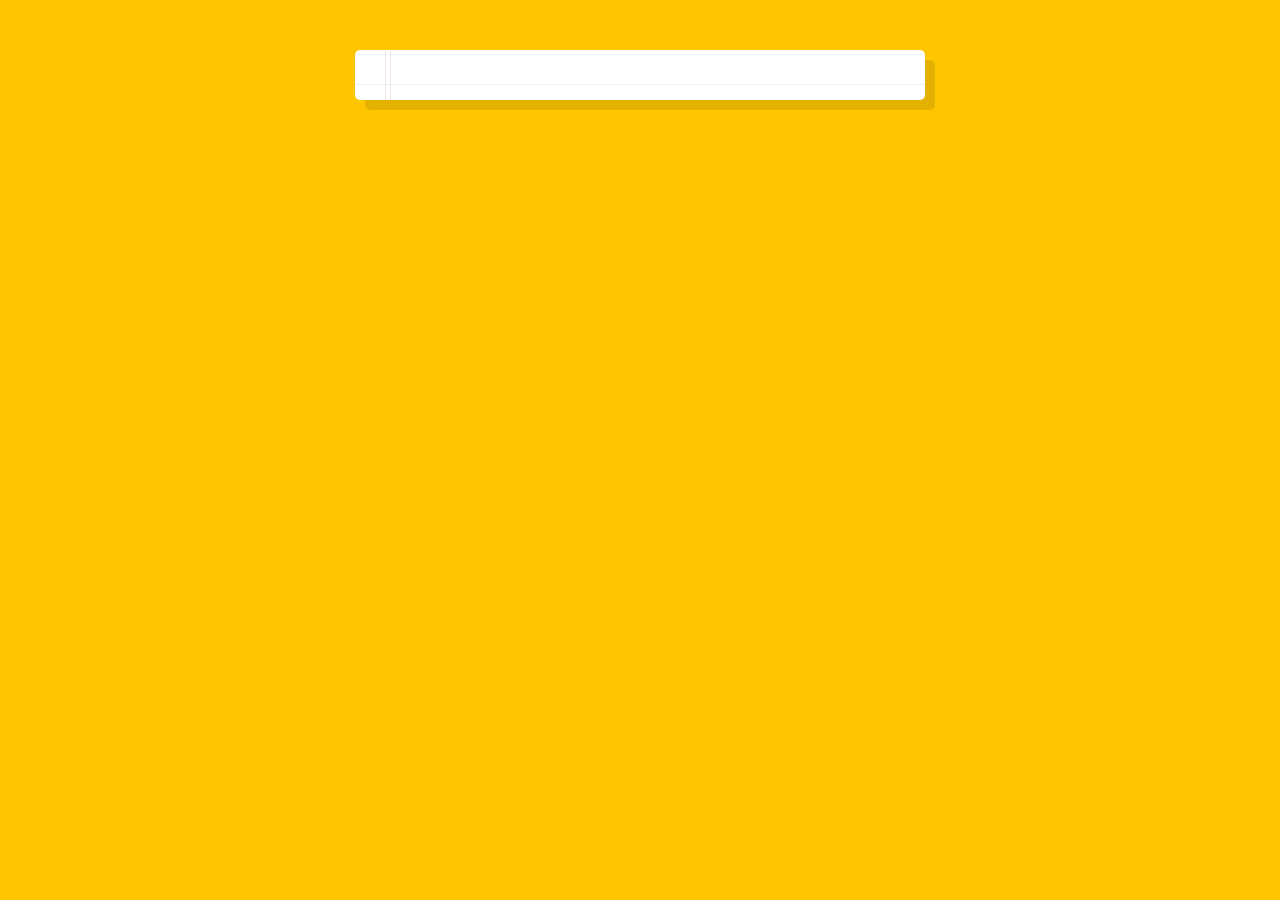
<file: Day-20 Speech Detection/index.html>
<!DOCTYPE html>
<html lang="en">
<head>
  <meta charset="UTF-8">
  <title>Speech Detection</title>
  <link rel="icon" href="https://fav.farm/✅" />
</head>
<body>

  <div class="words" contenteditable>
  </div>

<script>
  window.SpeechRecognition = window.SpeechRecognition || window.webkitSpeechRecognition;

  const recognition = new SpeechRecognition();
  recognition.interimResults = true;
  recognition.lang = 'en-US';

  let p = document.createElement('p');
  const words = document.querySelector('.words');
  words.appendChild(p);

  recognition.addEventListener('result', e => {
    const transcript = Array.from(e.results)
      .map(result => result[0])
      .map(result => result.transcript)
      .join('');

      const poopScript = transcript.replace(/poop|poo|shit|dump/gi, '💩');
      p.textContent = poopScript;

      if (e.results[0].isFinal) {
        p = document.createElement('p');
        words.appendChild(p);
      }
  });

  recognition.addEventListener('end', recognition.start);

  recognition.start();

</script>


  <style>
    html {
      font-size: 10px;
    }

    body {
      background: #ffc600;
      font-family: 'helvetica neue';
      font-weight: 200;
      font-size: 20px;
    }

    .words {
      max-width: 500px;
      margin: 50px auto;
      background: white;
      border-radius: 5px;
      box-shadow: 10px 10px 0 rgba(0,0,0,0.1);
      padding: 1rem 2rem 1rem 5rem;
      background: -webkit-gradient(linear, 0 0, 0 100%, from(#d9eaf3), color-stop(4%, #fff)) 0 4px;
      background-size: 100% 3rem;
      position: relative;
      line-height: 3rem;
    }

    p {
      margin: 0 0 3rem;
    }

    .words:before {
      content: '';
      position: absolute;
      width: 4px;
      top: 0;
      left: 30px;
      bottom: 0;
      border: 1px solid;
      border-color: transparent #efe4e4;
    }
  </style>

</body>
</html>
</file>
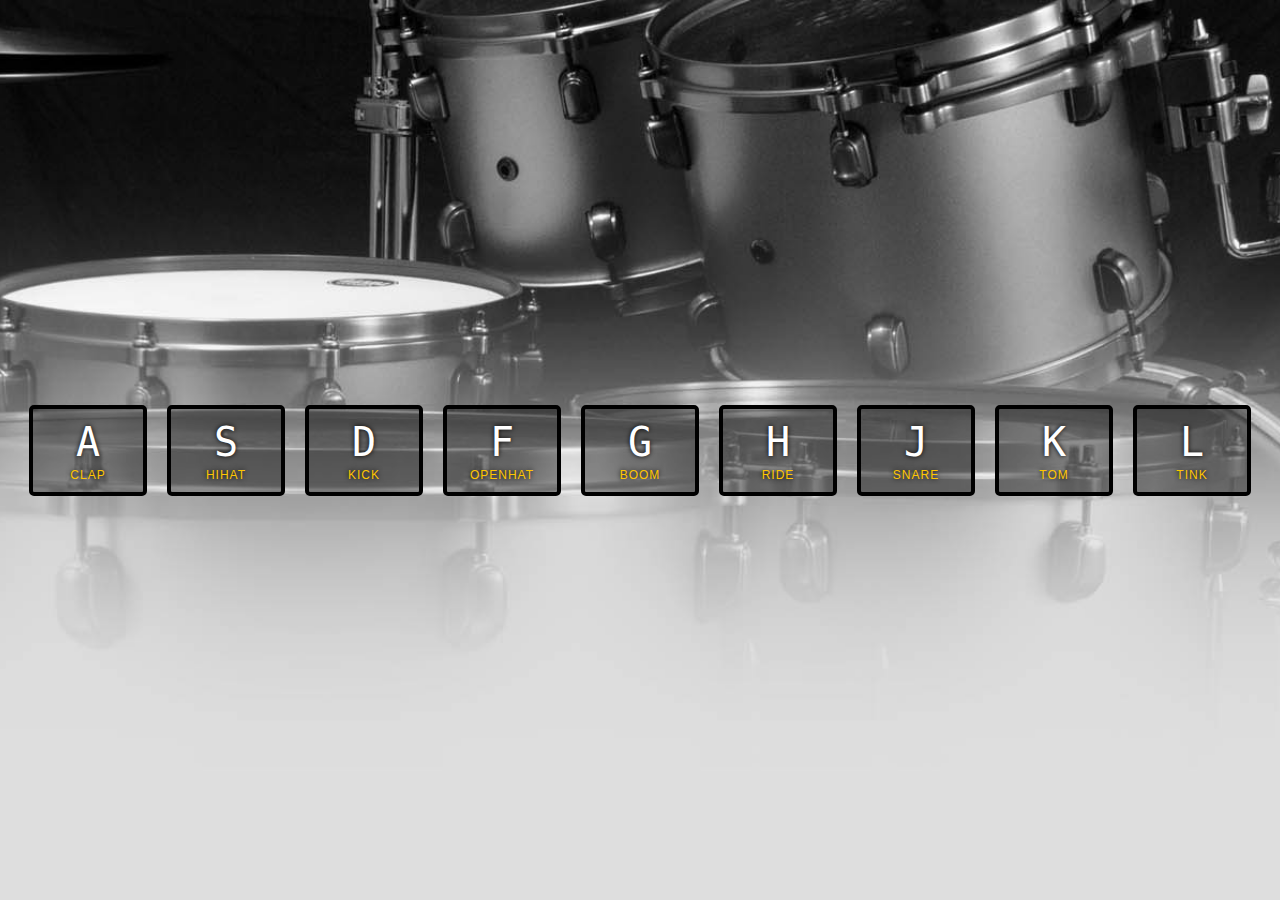
<file: Day1- JS Drum/index.html>
<!DOCTYPE html>
<html lang="en">
<head>
  <meta charset="UTF-8">
  <title>JS Drum Kit</title>
  <link rel="stylesheet" href="style.css">
</head>
<body>


  <div class="keys">
    <div data-key="65" class="key">
      <kbd>A</kbd>
      <span class="sound">clap</span>
    </div>
    <div data-key="83" class="key">
      <kbd>S</kbd>
      <span class="sound">hihat</span>
    </div>
    <div data-key="68" class="key">
      <kbd>D</kbd>
      <span class="sound">kick</span>
    </div>
    <div data-key="70" class="key">
      <kbd>F</kbd>
      <span class="sound">openhat</span>
    </div>
    <div data-key="71" class="key">
      <kbd>G</kbd>
      <span class="sound">boom</span>
    </div>
    <div data-key="72" class="key">
      <kbd>H</kbd>
      <span class="sound">ride</span>
    </div>
    <div data-key="74" class="key">
      <kbd>J</kbd>
      <span class="sound">snare</span>
    </div>
    <div data-key="75" class="key">
      <kbd>K</kbd>
      <span class="sound">tom</span>
    </div>
    <div data-key="76" class="key">
      <kbd>L</kbd>
      <span class="sound">tink</span>
    </div>
  </div>

  <audio data-key="65" src="sounds/clap.wav"></audio>
  <audio data-key="83" src="sounds/hihat.wav"></audio>
  <audio data-key="68" src="sounds/kick.wav"></audio>
  <audio data-key="70" src="sounds/openhat.wav"></audio>
  <audio data-key="71" src="sounds/boom.wav"></audio>
  <audio data-key="72" src="sounds/ride.wav"></audio>
  <audio data-key="74" src="sounds/snare.wav"></audio>
  <audio data-key="75" src="sounds/tom.wav"></audio>
  <audio data-key="76" src="sounds/tink.wav"></audio>

<script>

  function playSound(e) {
    const audio = document.querySelector(`audio[data-key="${e.keyCode}"]`);
    const key = document.querySelector(`.key[data-key="${e.keyCode}"]`);
    if (!audio) return; 
    audio.currentTime = 0; 
    audio.play();
    key.classList.add('playing');
  }

  function removeTransition(e) {
    if (e.propertyName !== 'transform') return; 
    this.classList.remove('playing');
  }

  const keys = document.querySelectorAll('.key');
  keys.forEach(key => key.addEventListener('transitionend', removeTransition));
  window.addEventListener('keydown', playSound);    

</script>


</body>
</html>
</file>
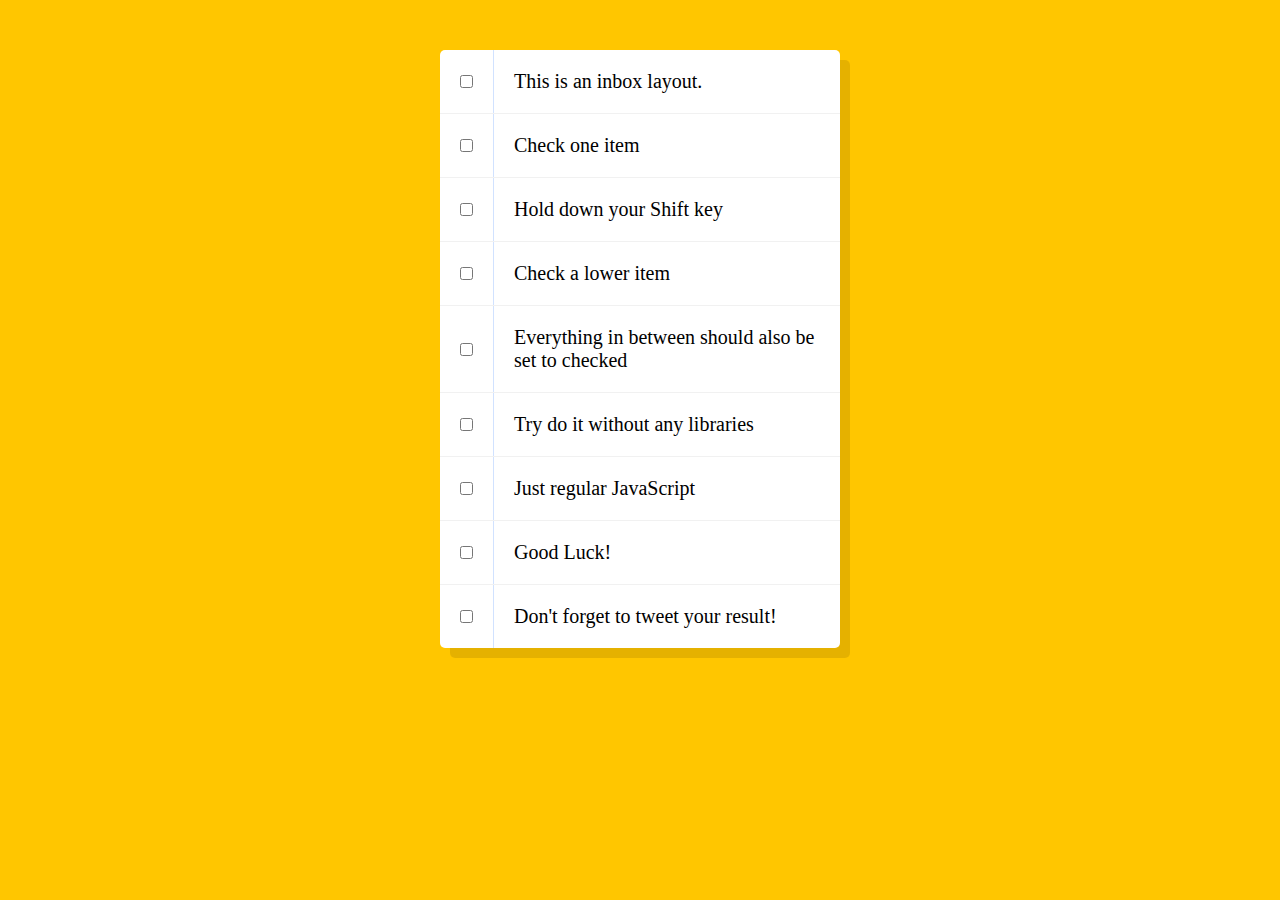
<file: Day10- Shift check/index.html>
<!DOCTYPE html>
<html lang="en">
<head>
  <meta charset="UTF-8">
  <title>Hold Shift to Check Multiple Checkboxes</title>
</head>
<body>
  <style>

    html {
      font-family: sans-serif;
      background: #ffc600;
    }

    .inbox {
      max-width: 400px;
      margin: 50px auto;
      background: white;
      border-radius: 5px;
      box-shadow: 10px 10px 0 rgba(0,0,0,0.1);
    }

    .item {
      display: flex;
      align-items: center;
      border-bottom: 1px solid #F1F1F1;
    }

    .item:last-child {
      border-bottom: 0;
    }


    input:checked + p {
      background: #F9F9F9;
      text-decoration: line-through;
    }

    input[type="checkbox"] {
      margin: 20px;
    }

    p {
      margin: 0;
      padding: 20px;
      transition: background 0.2s;
      flex: 1;
      font-family: 'helvetica neue';
      font-size: 20px;
      font-weight: 200;
      border-left: 1px solid #D1E2FF;
    }
  </style>
   <!--
   The following is a common layout you would see in an email client.

   When a user clicks a checkbox, holds Shift, and then clicks another checkbox a few rows down, all the checkboxes in-between those two checkboxes should be checked.

  -->
  <div class="inbox">
    <div class="item">
      <input type="checkbox">
      <p>This is an inbox layout.</p>
    </div>
    <div class="item">
      <input type="checkbox">
      <p>Check one item</p>
    </div>
    <div class="item">
      <input type="checkbox">
      <p>Hold down your Shift key</p>
    </div>
    <div class="item">
      <input type="checkbox">
      <p>Check a lower item</p>
    </div>
    <div class="item">
      <input type="checkbox">
      <p>Everything in between should also be set to checked</p>
    </div>
    <div class="item">
      <input type="checkbox">
      <p>Try do it without any libraries</p>
    </div>
    <div class="item">
      <input type="checkbox">
      <p>Just regular JavaScript</p>
    </div>
    <div class="item">
      <input type="checkbox">
      <p>Good Luck!</p>
    </div>
    <div class="item">
      <input type="checkbox">
      <p>Don't forget to tweet your result!</p>
    </div>
  </div>

<script>
const checkboxes = document.querySelectorAll('.inbox input[type="checkbox"]');

let lastChecked;

function handleCheck(e) {
  // Check if they had the shift key down
  // AND check that they are checking it
  let inBetween = false;
  if (e.shiftKey && this.checked) {
    // go ahead and do what we please
    // loop over every single checkbox
    checkboxes.forEach(checkbox => {
      console.log(checkbox);
      if (checkbox === this || checkbox === lastChecked) {
        inBetween = !inBetween;
        console.log('Starting to check them in between!');
      }

      if (inBetween) {
        checkbox.checked = true;
      }
    });
  }

  lastChecked = this;
}

checkboxes.forEach(checkbox => checkbox.addEventListener('click', handleCheck));
</script>
</body>
</html>
</file>
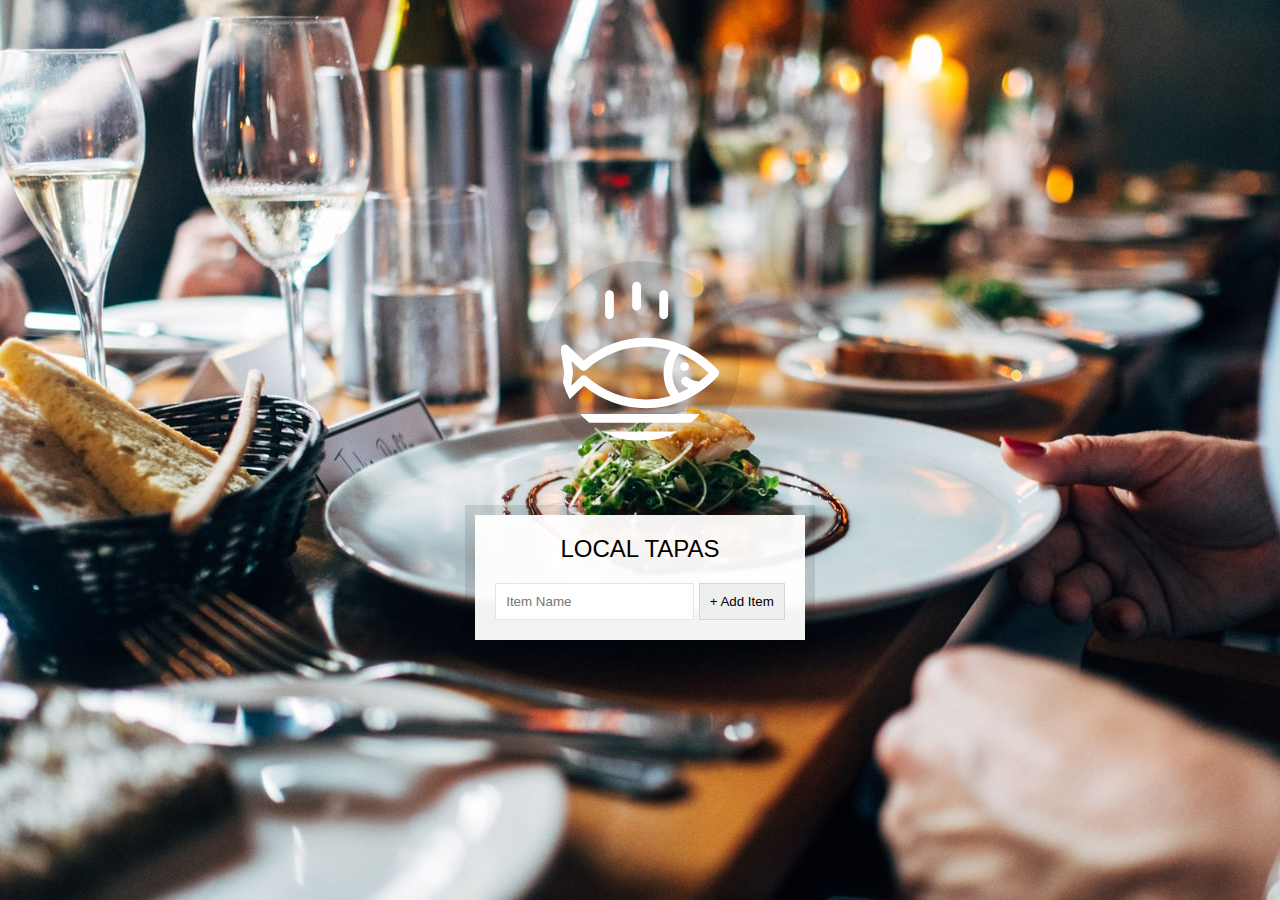
<file: Day15-Local Storage/index.html>
<!DOCTYPE html>
<html lang="en">
<head>
  <meta charset="UTF-8">
  <title>LocalStorage</title>
  <link rel="stylesheet" href="style.css">
</head>
<body>
  <!--
      Fish SVG Cred:
      https://thenounproject.com/search/?q=fish&i=589236
   -->

   <svg xmlns="http://www.w3.org/2000/svg" xmlns:xlink="http://www.w3.org/1999/xlink" version="1.1" x="0px" y="0px" viewBox="0 0 512 512" enable-background="new 0 0 512 512" xml:space="preserve"><g><path d="M495.9,425.3H16.1c-5.2,0-10.1,2.9-12.5,7.6c-2.4,4.7-2.1,10.3,0.9,14.6l39,56.4c2.6,3.8,7,6.1,11.6,6.1h401.7   c4.6,0,9-2.3,11.6-6.1l39-56.4c3-4.3,3.3-9.9,0.9-14.6C506,428.2,501.1,425.3,495.9,425.3z M449.4,481.8H62.6L43,453.6H469   L449.4,481.8z"/><path d="M158.3,122c7.8,0,14.1-6.3,14.1-14.1V43.4c0-7.8-6.3-14.1-14.1-14.1c-7.8,0-14.1,6.3-14.1,14.1v64.5   C144.2,115.7,150.5,122,158.3,122z"/><path d="M245.1,94.7c7.8,0,14.1-6.3,14.1-14.1V16.1c0-7.8-6.3-14.1-14.1-14.1C237.3,2,231,8.3,231,16.1v64.5   C231,88.4,237.3,94.7,245.1,94.7z"/><path d="M331.9,122c7.8,0,14.1-6.3,14.1-14.1V43.4c0-7.8-6.3-14.1-14.1-14.1s-14.1,6.3-14.1,14.1v64.5   C317.8,115.7,324.1,122,331.9,122z"/><path d="M9.6,385.2c5.3,2.8,11.8,1.9,16.2-2.2l50.6-47.7c56.7,46.5,126.6,71.9,198.3,71.9c0,0,0,0,0,0   c87.5,0,169.7-36.6,231.4-103.2c5-5.4,5-13.8,0-19.2c-61.8-66.5-144-103.2-231.4-103.2c-72,0-142.2,25.6-199,72.5l-50-47.1   c-4.4-4.1-10.9-5-16.2-2.2c-5.3,2.8-8.3,8.7-7.4,14.6l11.6,75L2.2,370.6C1.3,376.5,4.2,382.4,9.6,385.2z M380.9,230.8   c34.9,14.3,67.2,35.7,95.3,63.6c-10.1,10-20.8,19.2-31.9,27.5c-22.4-3.3-29.6-8.8-30.7-9.7c-4-5.7-11.8-7.7-18.1-4.4   c-6.9,3.6-9.5,12.2-5.9,19.1c1.9,3.5,7.3,10.3,22.4,16c-10.1,5.7-20.5,10.7-31.1,15.1C352.4,320.2,352.4,268.6,380.9,230.8z    M36.3,255.6l29.4,27.7c5.3,5,13.6,5.1,19.1,0.3c53.2-47.6,120.7-73.7,190-73.7c26.9,0,53.2,3.9,78.5,11.3   c-29.3,44.6-29.3,102,0,146.6c-25.3,7.4-51.6,11.3-78.5,11.3c-69,0-136.3-26-189.4-73.2c-2.7-2.4-13.4-6.3-19.1,0.3l-30.1,28.3   l5.7-40C42.2,293,36.3,255.6,36.3,255.6z"/><circle cx="398.8" cy="273.8" r="14.1"/></g></svg>

  <div class="wrapper">
    <h2>LOCAL TAPAS</h2>
    <p></p>
    <ul class="plates">
      <li>Loading Tapas...</li>
    </ul>
    <form class="add-items">
      <input type="text" name="item" placeholder="Item Name" required>
      <input type="submit" value="+ Add Item">
    </form>
  </div>

<script>
  const addItems = document.querySelector('.add-items');
  const itemsList = document.querySelector('.plates');
  const items = JSON.parse(localStorage.getItem('items')) || [];

  function addItem(e) {
    e.preventDefault();
    const text = (this.querySelector('[name=item]')).value;
    const item = {
      text,
      done: false
    };

    items.push(item);
    populateList(items, itemsList);
    localStorage.setItem('items', JSON.stringify(items));
    this.reset();
  }

  function populateList(plates = [], platesList) {
    platesList.innerHTML = plates.map((plate, i) => {
      return `
        <li>
          <input type="checkbox" data-index=${i} id="item${i}" ${plate.done ? 'checked' : ''} />
          <label for="item${i}">${plate.text}</label>
        </li>
      `;
    }).join('');
  }

  function toggleDone(e) {
    if (!e.target.matches('input')) return; // skip this unless it's an input
    const el = e.target;
    const index = el.dataset.index;
    items[index].done = !items[index].done;
    localStorage.setItem('items', JSON.stringify(items));
    populateList(items, itemsList);
  }

  addItems.addEventListener('submit', addItem);
  itemsList.addEventListener('click', toggleDone);

  populateList(items, itemsList);

</script>


</body>
</html>
</file>
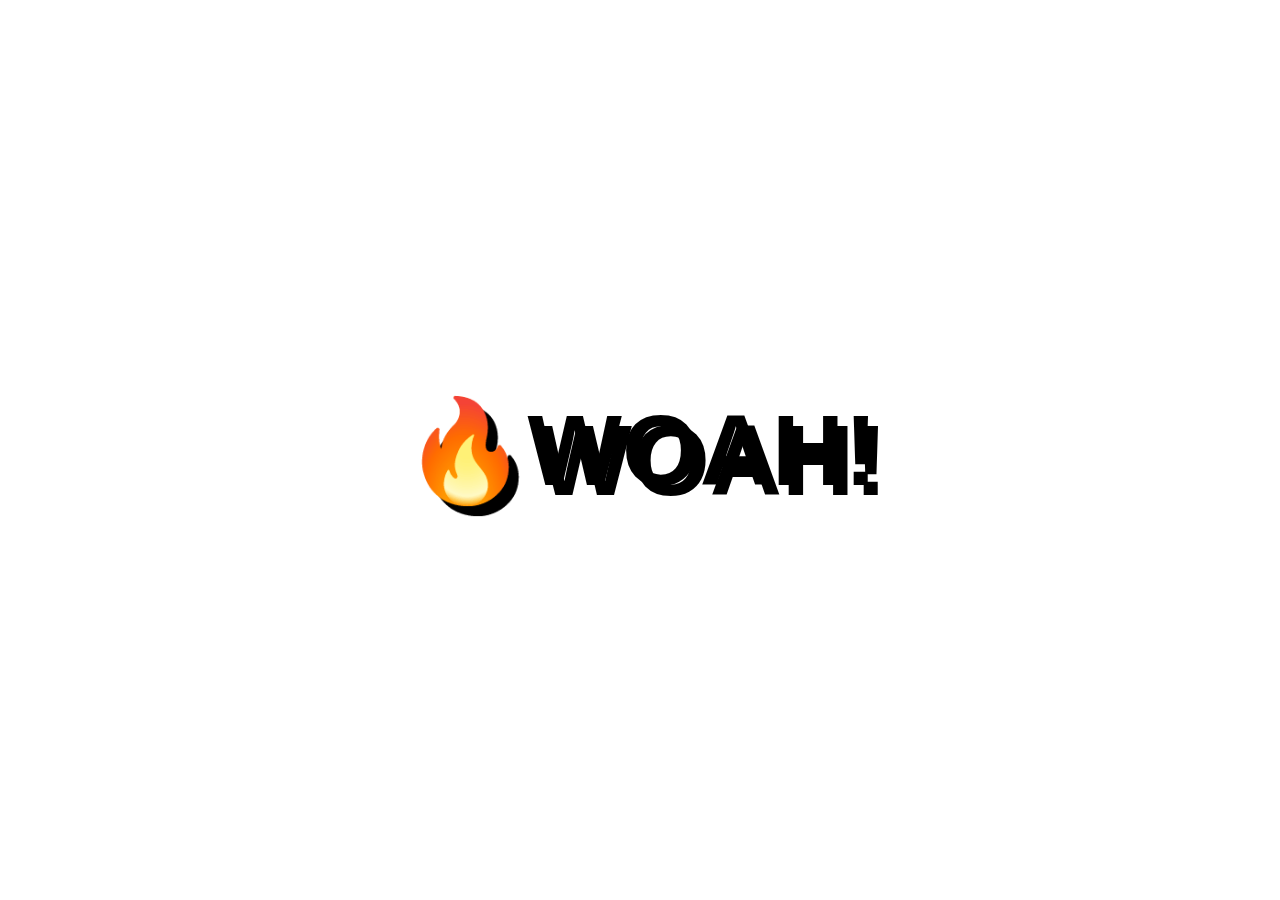
<file: Day16 - Mouse mover/index.html>
<!DOCTYPE html>
<html lang="en">
<head>
  <meta charset="UTF-8">
  <title>Mouse Shadow</title>
</head>
<body>

  <div class="hero">
    <h1 contenteditable>🔥WOAH!</h1>
  </div>

  <style>
  html {
    color: black;
    font-family: sans-serif;
  }

  body {
    margin: 0;
  }

  .hero {
    min-height: 100vh;
    display: flex;
    justify-content: center;
    align-items: center;
    color: black;
  }

  h1 {
    text-shadow: 10px 10px 0 rgba(0,0,0,1);
    font-size: 100px;
  }
  </style>

<script>
  const hero = document.querySelector('.hero');
  const text = hero.querySelector('h1');
  const walk = 500; // 500px

  function shadow(e) {
    const { offsetWidth: width, offsetHeight: height } = hero;
    let { offsetX: x, offsetY: y } = e;

    if (this !== e.target) {
      x = x + e.target.offsetLeft;
      y = y + e.target.offsetTop;
    }

    const xWalk = Math.round((x / width * walk) - (walk / 2));
    const yWalk = Math.round((y / height * walk) - (walk / 2));

    text.style.textShadow = `
      ${xWalk}px ${yWalk}px 0 rgba(255,0,255,0.7),
      ${xWalk * -1}px ${yWalk}px 0 rgba(0,255,255,0.7),
      ${yWalk}px ${xWalk * -1}px 0 rgba(0,255,0,0.7),
      ${yWalk * -1}px ${xWalk}px 0 rgba(0,0,255,0.7)
    `;

  }

  hero.addEventListener('mousemove', shadow);
</script>
</body>
</html>
</file>
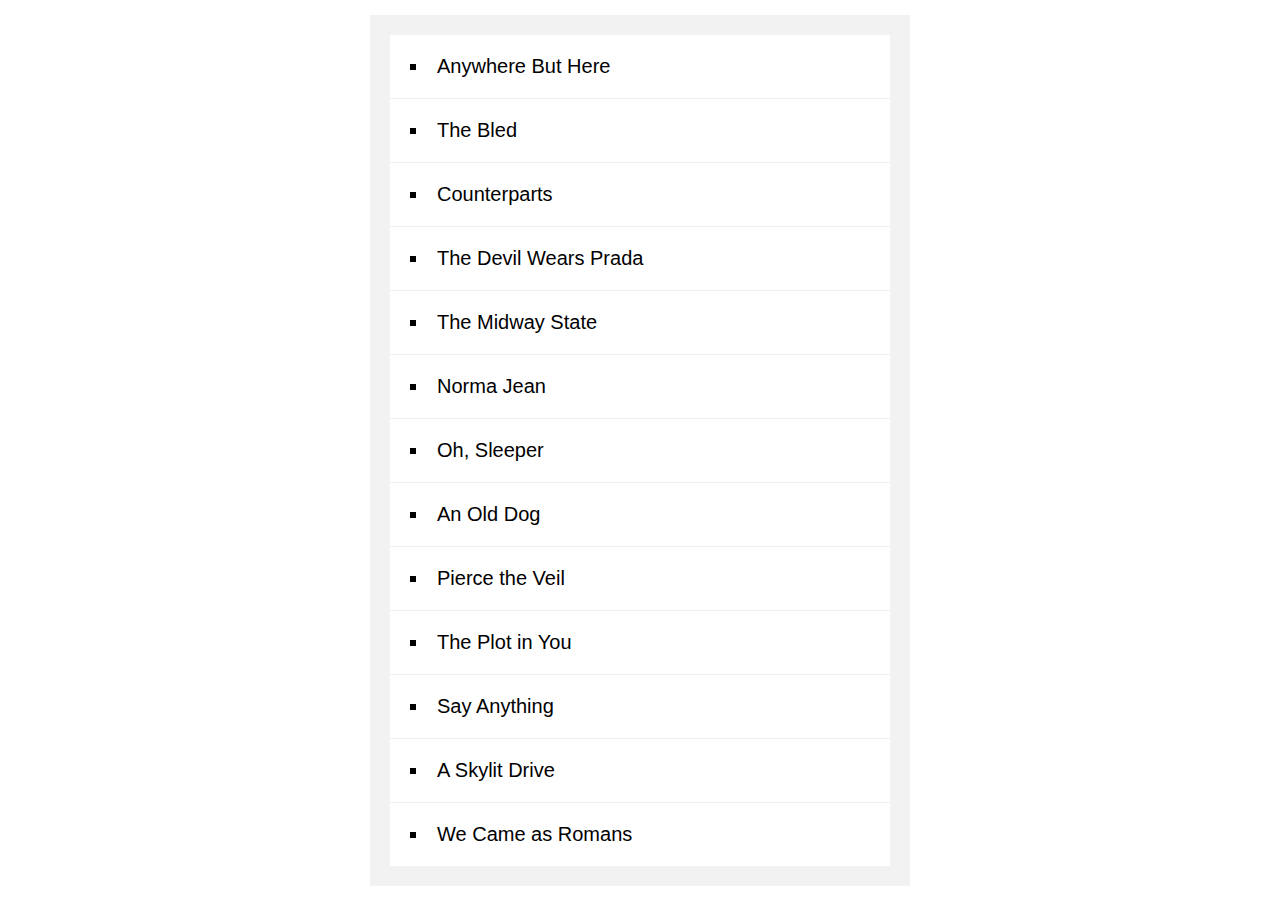
<file: Day17 - Sort/index.html>
<!DOCTYPE html>
<html lang="en">
<head>
  <meta charset="UTF-8">
  <title>Sort Without Articles</title>
</head>
<body>

  <style>
    body {
      margin: 0;
      font-family: sans-serif;
      background: url("https://source.unsplash.com/nDqA4d5NL0k/2000x2000");
      background-size: cover;
      display: flex;
      align-items: center;
      min-height: 100vh;
    }

    #bands {
      list-style: inside square;
      font-size: 20px;
      background: white;
      width: 500px;
      margin: auto;
      padding: 0;
      box-shadow: 0 0 0 20px rgba(0, 0, 0, 0.05);
    }

    #bands li {
      border-bottom: 1px solid #efefef;
      padding: 20px;
    }

    #bands li:last-child {
      border-bottom: 0;
    }

    a {
      color: #ffc600;
      text-decoration: none;
    }

  </style>

  <ul id="bands"></ul>

<script>
const bands = ['The Plot in You', 'The Devil Wears Prada', 'Pierce the Veil', 'Norma Jean', 'The Bled', 'Say Anything', 'The Midway State', 'We Came as Romans', 'Counterparts', 'Oh, Sleeper', 'A Skylit Drive', 'Anywhere But Here', 'An Old Dog'];

function strip(bandName) {
  return bandName.replace(/^(a |the |an )/i, '').trim();
}

const sortedBands = bands.sort((a, b) => strip(a) > strip(b) ? 1 : -1);

document.querySelector('#bands').innerHTML =
  sortedBands
    .map(band => `<li>${band}</li>`)
    .join('');

console.log(sortedBands);

</script>

</body>
</html>
</file>
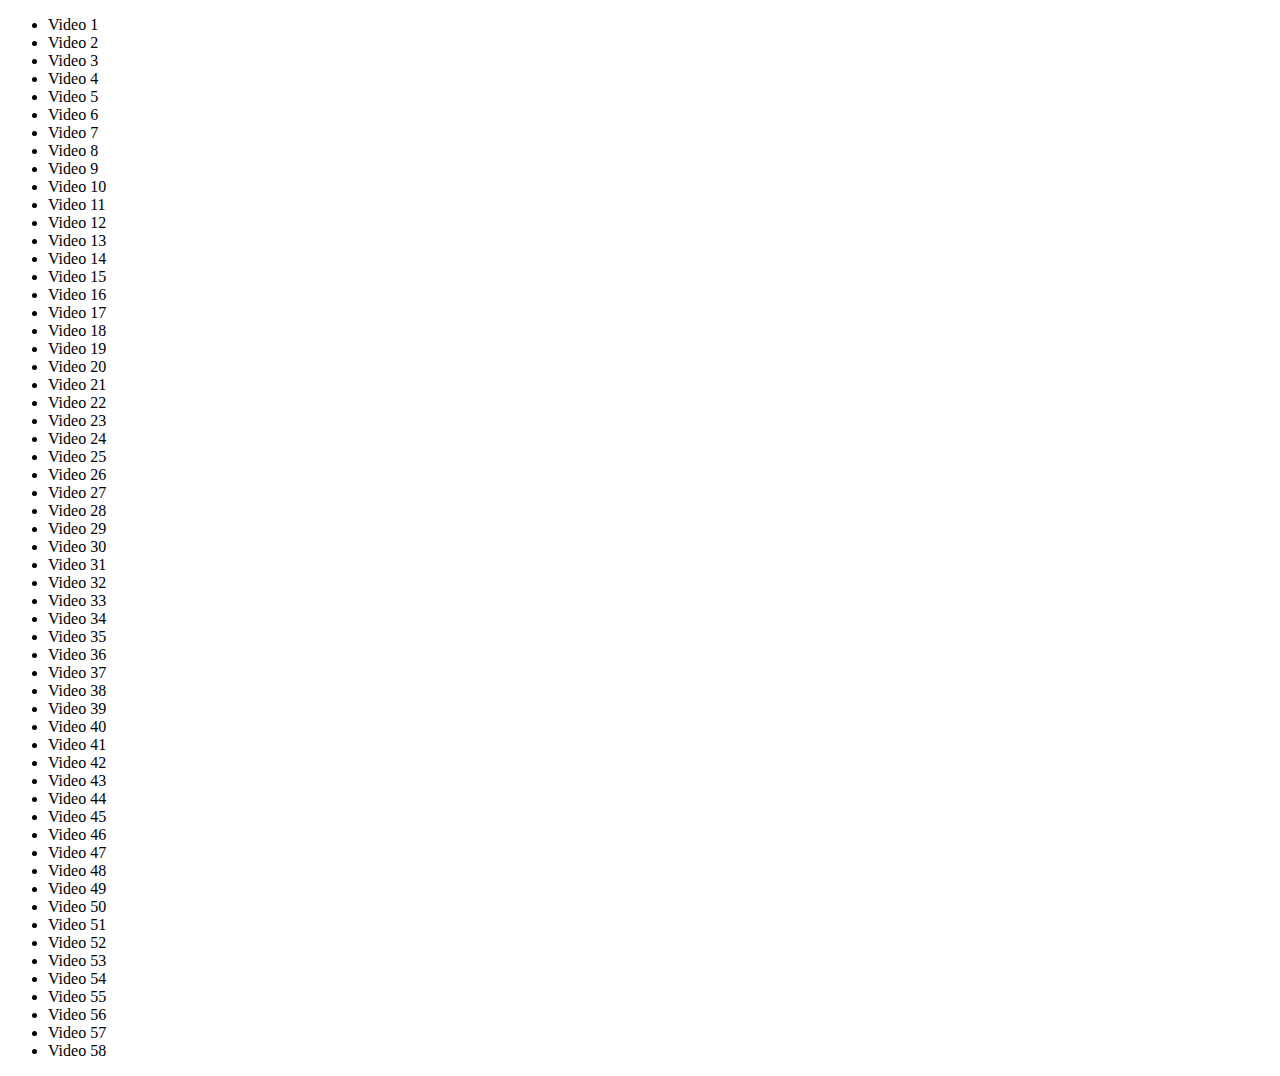
<file: Day18 - adding the time/index.html>
<!DOCTYPE html>
<html lang="en">
<head>
  <meta charset="UTF-8">
  <title>Videos</title>
</head>
<body>
  <ul class="videos">
    <li data-time="5:43">
      Video 1
    </li>
    <li data-time="2:33">
      Video 2
    </li>
    <li data-time="3:45">
      Video 3
    </li>
    <li data-time="0:47">
      Video 4
    </li>
    <li data-time="5:21">
      Video 5
    </li>
    <li data-time="6:56">
      Video 6
    </li>
    <li data-time="3:46">
      Video 7
    </li>
    <li data-time="5:25">
      Video 8
    </li>
    <li data-time="3:14">
      Video 9
    </li>
    <li data-time="3:31">
      Video 10
    </li>
    <li data-time="5:59">
      Video 11
    </li>
    <li data-time="3:07">
      Video 12
    </li>
    <li data-time="11:29">
      Video 13
    </li>
    <li data-time="8:57">
      Video 14
    </li>
    <li data-time="5:49">
      Video 15
    </li>
    <li data-time="5:52">
      Video 16
    </li>
    <li data-time="5:50">
      Video 17
    </li>
    <li data-time="9:13">
      Video 18
    </li>
    <li data-time="11:51">
      Video 19
    </li>
    <li data-time="7:58">
      Video 20
    </li>
    <li data-time="4:40">
      Video 21
    </li>
    <li data-time="4:45">
      Video 22
    </li>
    <li data-time="6:46">
      Video 23
    </li>
    <li data-time="7:24">
      Video 24
    </li>
    <li data-time="7:12">
      Video 25
    </li>
    <li data-time="5:23">
      Video 26
    </li>
    <li data-time="3:34">
      Video 27
    </li>
    <li data-time="8:22">
      Video 28
    </li>
    <li data-time="5:17">
      Video 29
    </li>
    <li data-time="3:10">
      Video 30
    </li>
    <li data-time="4:43">
      Video 31
    </li>
    <li data-time="19:43">
      Video 32
    </li>
    <li data-time="0:47">
      Video 33
    </li>
    <li data-time="0:47">
      Video 34
    </li>
    <li data-time="3:14">
      Video 35
    </li>
    <li data-time="3:59">
      Video 36
    </li>
    <li data-time="2:43">
      Video 37
    </li>
    <li data-time="4:17">
      Video 38
    </li>
    <li data-time="6:56">
      Video 39
    </li>
    <li data-time="3:05">
      Video 40
    </li>
    <li data-time="2:06">
      Video 41
    </li>
    <li data-time="1:59">
      Video 42
    </li>
    <li data-time="1:49">
      Video 43
    </li>
    <li data-time="3:36">
      Video 44
    </li>
    <li data-time="7:10">
      Video 45
    </li>
    <li data-time="3:44">
      Video 46
    </li>
    <li data-time="3:44">
      Video 47
    </li>
    <li data-time="4:36">
      Video 48
    </li>
    <li data-time="3:16">
      Video 49
    </li>
    <li data-time="1:10">
      Video 50
    </li>
    <li data-time="6:10">
      Video 51
    </li>
    <li data-time="2:14">
      Video 52
    </li>
    <li data-time="3:44">
      Video 53
    </li>
    <li data-time="5:05">
      Video 54
    </li>
    <li data-time="6:03">
      Video 55
    </li>
    <li data-time="12:39">
      Video 56
    </li>
    <li data-time="1:56">
      Video 57
    </li>
    <li data-time="4:04">
      Video 58
    </li>
  </ul>
<script>

  const timeNodes = Array.from(document.querySelectorAll('[data-time]'));

  const seconds = timeNodes
    .map(node => node.dataset.time)
    .map(timeCode => {
      const [mins, secs] = timeCode.split(':').map(parseFloat);
      return (mins * 60) + secs;
    })
    .reduce((total, vidSeconds) => total + vidSeconds);

    let secondsLeft = seconds;
    const hours = Math.floor(secondsLeft / 3600);
    secondsLeft = secondsLeft % 3600;

    const mins = Math.floor(secondsLeft / 60);
    secondsLeft = secondsLeft % 60;

    console.log(hours, mins, secondsLeft);

</script>
</body>
</html>
</file>
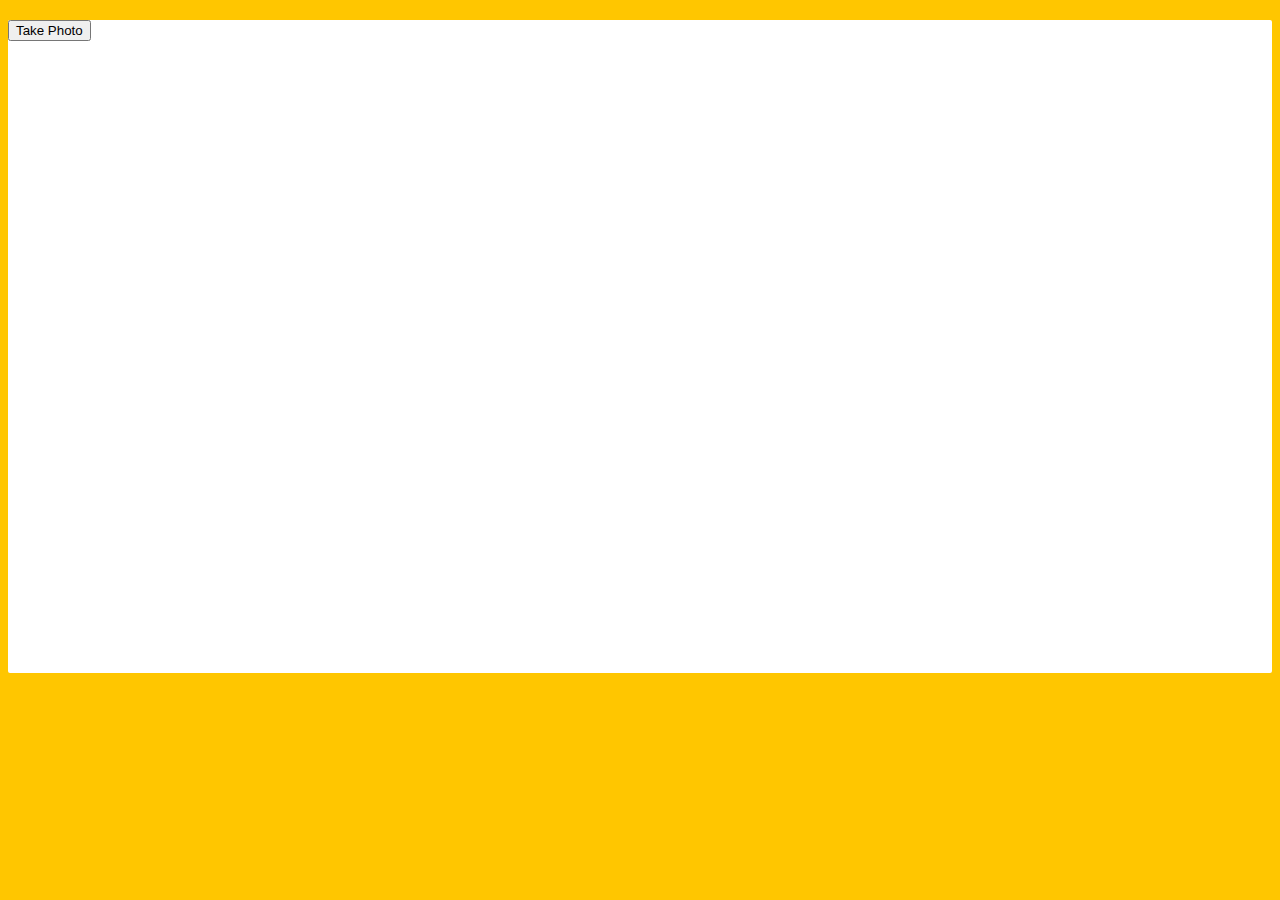
<file: Day19 -webcam fun/index.html>
<!DOCTYPE html>
<html lang="en">
<head>
  <meta charset="UTF-8">
  <title>Get User Media Code Along!</title>
  <link rel="stylesheet" href="style.css">
</head>
<body>

  <div class="photobooth">
    <div class="controls">
      <button onClick="takePhoto()">Take Photo</button>
<!--       <div class="rgb">
        <label for="rmin">Red Min:</label>
        <input type="range" min=0 max=255 name="rmin">
        <label for="rmax">Red Max:</label>
        <input type="range" min=0 max=255 name="rmax">

        <br>

        <label for="gmin">Green Min:</label>
        <input type="range" min=0 max=255 name="gmin">
        <label for="gmax">Green Max:</label>
        <input type="range" min=0 max=255 name="gmax">

        <br>

        <label for="bmin">Blue Min:</label>
        <input type="range" min=0 max=255 name="bmin">
        <label for="bmax">Blue Max:</label>
        <input type="range" min=0 max=255 name="bmax">
      </div> -->
    </div>

    <canvas class="photo"></canvas>
    <video class="player"></video>
    <div class="strip"></div>
  </div>

  <audio class="snap" src="./snap.mp3" hidden></audio>

  <script src="scripts.js"></script>

</body>
</html>
</file>
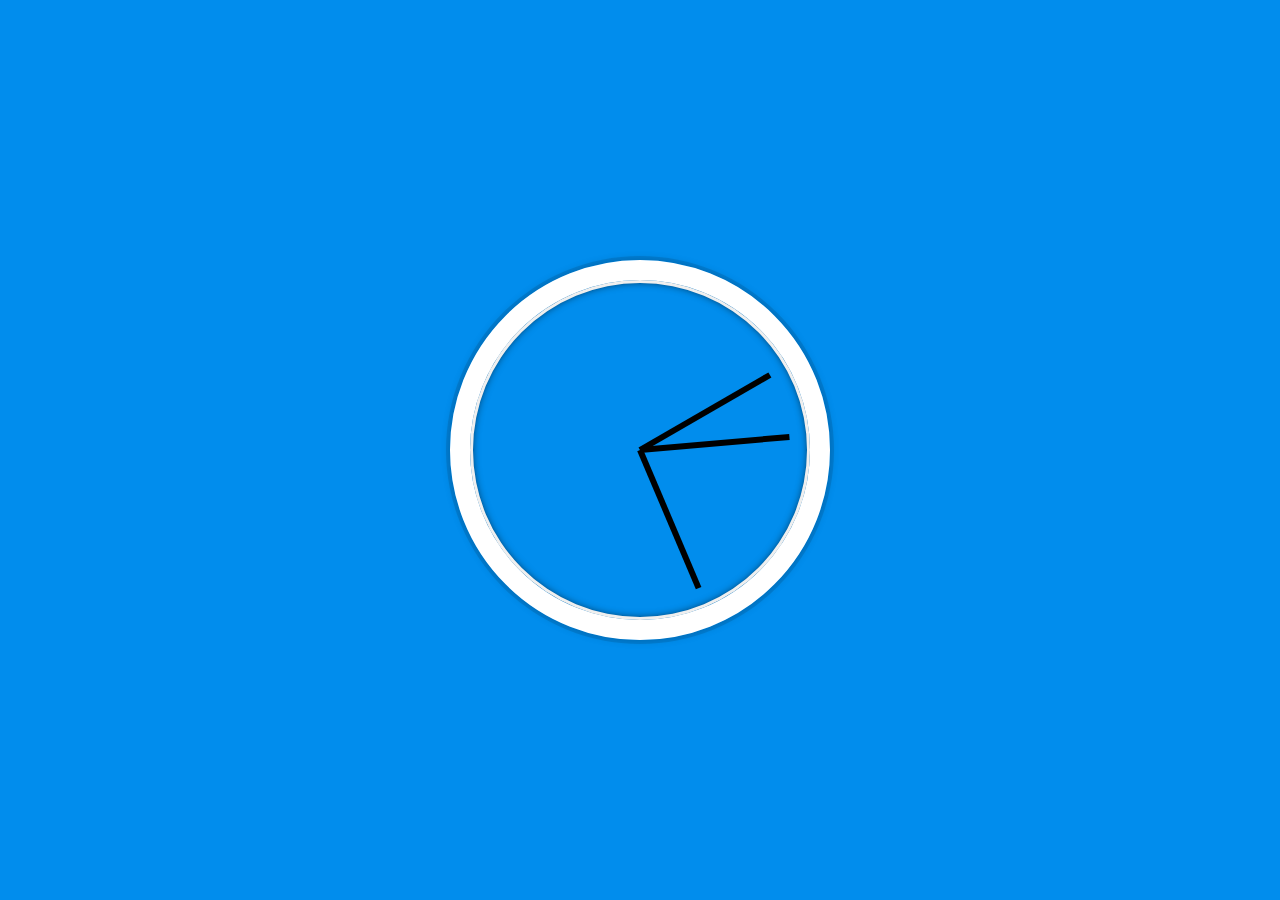
<file: Day2- Clock/index.html>
<!DOCTYPE html>
<html lang="en">
<head>
  <meta charset="UTF-8">
  <title>JS + CSS Clock</title>
</head>
<body>


    <div class="clock">
      <div class="clock-face">
        <div class="hand hour-hand"></div>
        <div class="hand min-hand"></div>
        <div class="hand second-hand"></div>
      </div>
    </div>


  <style>
    html {
      background: #018DED url(https://unsplash.it/1500/1000?image=881&blur=5);
      background-size: cover;
      font-family: 'helvetica neue';
      text-align: center;
      font-size: 10px;
    }

    body {
      margin: 0;
      font-size: 2rem;
      display: flex;
      flex: 1;
      min-height: 100vh;
      align-items: center;
    }

    .clock {
      width: 30rem;
      height: 30rem;
      border: 20px solid white;
      border-radius: 50%;
      margin: 50px auto;
      position: relative;
      padding: 2rem;
      box-shadow:
        0 0 0 4px rgba(0,0,0,0.1),
        inset 0 0 0 3px #EFEFEF,
        inset 0 0 10px black,
        0 0 10px rgba(0,0,0,0.2);
    }

    .clock-face {
      position: relative;
      width: 100%;
      height: 100%;
      transform: translateY(-3px); /* account for the height of the clock hands */
    }

    .hand {
      width: 50%;
      height: 6px;
      background: black;
      position: absolute;
      top: 50%;
      transform-origin: 100%;
      transform: rotate(90deg);
      transition: all 0.05s;
      transition-timing-function: cubic-bezier(0.1, 2.7, 0.58, 1);
    }
</style>

<script>
  const secondHand = document.querySelector('.second-hand');
  const minsHand = document.querySelector('.min-hand');
  const hourHand = document.querySelector('.hour-hand');

  function setDate() {
    const now = new Date();

    const seconds = now.getSeconds();
    const secondsDegrees = ((seconds / 60) * 360) + 90;
    secondHand.style.transform = `rotate(${secondsDegrees}deg)`;

    const mins = now.getMinutes();
    const minsDegrees = ((mins / 60) * 360) + ((seconds/60)*6) + 90;
    minsHand.style.transform = `rotate(${minsDegrees}deg)`;

    const hour = now.getHours();
    const hourDegrees = ((hour / 12) * 360) + ((mins/60)*30) + 90;
    hourHand.style.transform = `rotate(${hourDegrees}deg)`;
  }

  setInterval(setDate, 1000);

  setDate();

</script>
</body>
</html>
</file>
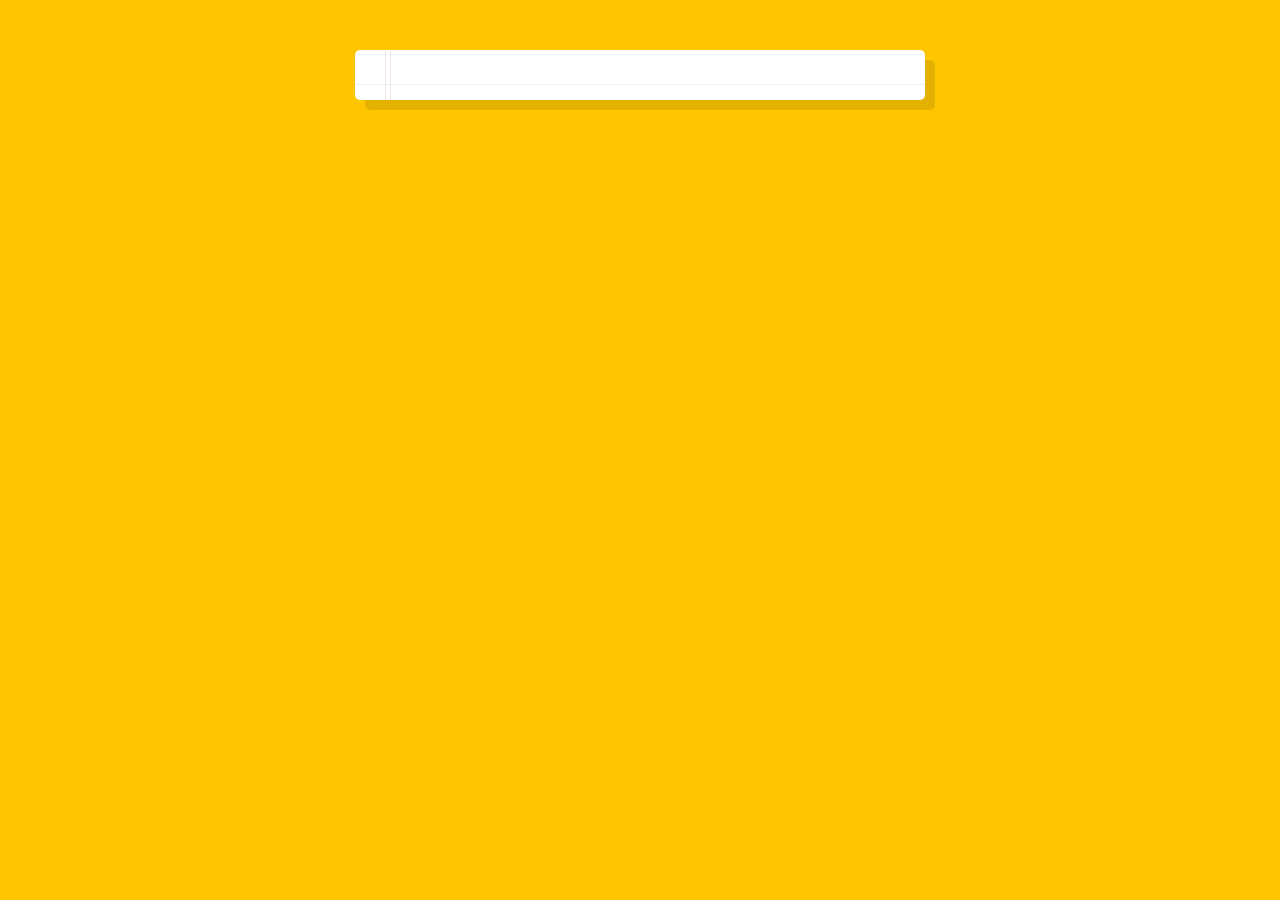
<file: Day20 - Speech Detection/index.html>
<!DOCTYPE html>
<html lang="en">
<head>
  <meta charset="UTF-8">
  <title>Speech Detection</title>
</head>
<body>

  <div class="words" contenteditable>
  </div>

<script>
  window.SpeechRecognition = window.SpeechRecognition || window.webkitSpeechRecognition;

  const recognition = new SpeechRecognition();
  recognition.interimResults = true;
  recognition.lang = 'en-US';

  let p = document.createElement('p');
  const words = document.querySelector('.words');
  words.appendChild(p);

  recognition.addEventListener('result', e => {
    const transcript = Array.from(e.results)
      .map(result => result[0])
      .map(result => result.transcript)
      .join('');

      const poopScript = transcript.replace(/poop|poo|shit|dump/gi, '💩');
      p.textContent = poopScript;

      if (e.results[0].isFinal) {
        p = document.createElement('p');
        words.appendChild(p);
      }
  });

  recognition.addEventListener('end', recognition.start);

  recognition.start();

</script>


  <style>
    html {
      font-size: 10px;
    }

    body {
      background: #ffc600;
      font-family: 'helvetica neue';
      font-weight: 200;
      font-size: 20px;
    }

    .words {
      max-width: 500px;
      margin: 50px auto;
      background: white;
      border-radius: 5px;
      box-shadow: 10px 10px 0 rgba(0,0,0,0.1);
      padding: 1rem 2rem 1rem 5rem;
      background: -webkit-gradient(linear, 0 0, 0 100%, from(#d9eaf3), color-stop(4%, #fff)) 0 4px;
      background-size: 100% 3rem;
      position: relative;
      line-height: 3rem;
    }

    p {
      margin: 0 0 3rem;
    }

    .words:before {
      content: '';
      position: absolute;
      width: 4px;
      top: 0;
      left: 30px;
      bottom: 0;
      border: 1px solid;
      border-color: transparent #efe4e4;
    }
  </style>

</body>
</html>
</file>
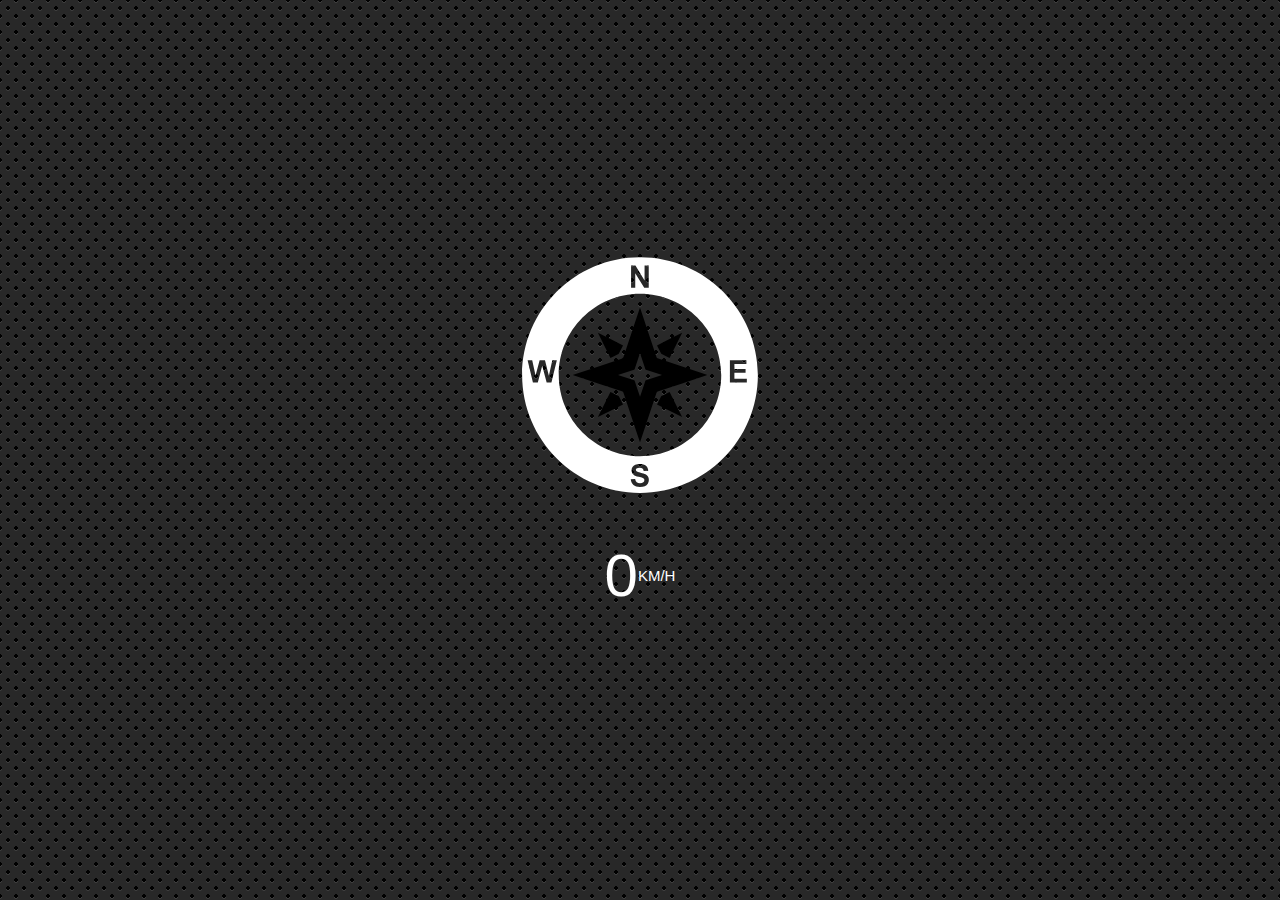
<file: Day21 - geolocation/index.html>
<!DOCTYPE html>
<html lang="en">
<head>
  <meta charset="UTF-8">
  <title>Document</title>
  <meta name="viewport" content="width=device-width">
</head>
<body>
  <svg class="arrow" xmlns="http://www.w3.org/2000/svg" xmlns:xlink="http://www.w3.org/1999/xlink" version="1.1" x="0px" y="0px" viewBox="0 0 64 64" enable-background="new 0 0 64 64" xml:space="preserve"><g><path fill="#ffffff" d="M32,1.824C15.361,1.824,1.825,15.361,1.825,32c0,16.639,13.537,30.176,30.175,30.176   S62.175,48.639,62.175,32C62.175,15.361,48.639,1.824,32,1.824z M29.715,3.988h1.12l2.333,3.807V3.988h1.069v5.701h-1.155   l-2.298-3.718v3.718h-1.069V3.988z M9.323,33.917H8.102l-1.136-4.262l-1.132,4.262H4.587l-1.361-5.701h1.178l0.859,3.916   l1.042-3.916h1.369l0.999,3.982l0.875-3.982h1.159L9.323,33.917z M33.995,59.828c-0.181,0.285-0.438,0.497-0.77,0.636   c-0.332,0.139-0.745,0.208-1.241,0.208c-0.721,0-1.274-0.167-1.661-0.5c-0.386-0.333-0.617-0.819-0.692-1.456l1.12-0.109   c0.067,0.376,0.204,0.652,0.41,0.828c0.206,0.176,0.484,0.264,0.834,0.264c0.371,0,0.65-0.078,0.838-0.235   c0.188-0.157,0.282-0.34,0.282-0.55c0-0.135-0.04-0.25-0.119-0.344c-0.079-0.095-0.217-0.177-0.414-0.247   c-0.135-0.047-0.442-0.13-0.922-0.249c-0.617-0.153-1.05-0.341-1.299-0.564c-0.35-0.314-0.525-0.696-0.525-1.147   c0-0.29,0.082-0.562,0.247-0.815c0.165-0.253,0.402-0.445,0.712-0.577c0.31-0.132,0.684-0.198,1.122-0.198   c0.716,0,1.254,0.157,1.616,0.471c0.362,0.314,0.552,0.733,0.57,1.256l-1.151,0.051c-0.049-0.293-0.155-0.504-0.317-0.632   c-0.162-0.128-0.405-0.193-0.729-0.193c-0.334,0-0.596,0.069-0.786,0.206c-0.122,0.088-0.183,0.206-0.183,0.354   c0,0.135,0.057,0.25,0.171,0.346c0.145,0.122,0.498,0.249,1.058,0.381c0.56,0.132,0.974,0.269,1.243,0.41   c0.268,0.141,0.478,0.334,0.63,0.58c0.152,0.245,0.227,0.548,0.227,0.908C34.267,59.237,34.176,59.543,33.995,59.828z M32,52.795   c-11.466,0-20.795-9.329-20.795-20.795c0-11.466,9.329-20.795,20.795-20.795S52.795,20.534,52.795,32   C52.795,43.466,43.466,52.795,32,52.795z M55.014,33.917v-5.701h4.227v0.965h-3.076v1.264h2.862v0.96h-2.862v1.552h3.185v0.961   H55.014z"/><g><path fill="#000000" d="M48.904,31.863c-4.074-1.358-8.148-2.717-12.226-4.066c-0.265-0.087-0.399-0.223-0.486-0.486    c-1.349-4.077-2.708-8.151-4.066-12.226c-0.029-0.087-0.074-0.169-0.132-0.3c-0.054,0.152-0.09,0.245-0.122,0.34    c-1.352,4.053-2.707,8.104-4.048,12.161c-0.096,0.292-0.246,0.428-0.532,0.522c-4.056,1.342-8.108,2.696-12.16,4.049    c-0.097,0.032-0.189,0.074-0.344,0.137c0.172,0.06,0.267,0.093,0.362,0.125c4.074,1.358,8.148,2.717,12.224,4.072    c0.204,0.068,0.337,0.158,0.412,0.386c1.243,3.757,2.498,7.511,3.75,11.265c0.144,0.432,0.291,0.862,0.463,1.373    c0.068-0.185,0.108-0.285,0.142-0.386c1.349-4.042,2.701-8.083,4.04-12.128c0.094-0.284,0.231-0.438,0.523-0.534    c4.056-1.341,8.108-2.696,12.161-4.048c0.099-0.033,0.195-0.076,0.347-0.137C49.067,31.925,48.987,31.891,48.904,31.863z     M37.475,32.038c-1.316,0.439-2.631,0.879-3.947,1.314c-0.095,0.031-0.139,0.081-0.17,0.173c-0.434,1.313-0.873,2.625-1.311,3.937    c-0.012,0.033-0.024,0.066-0.046,0.126c-0.056-0.166-0.104-0.306-0.15-0.446c-0.407-1.219-0.814-2.437-1.218-3.657    c-0.025-0.074-0.068-0.104-0.134-0.125c-1.323-0.44-2.646-0.881-3.968-1.322c-0.031-0.01-0.062-0.022-0.118-0.041    c0.05-0.02,0.081-0.034,0.112-0.045c1.315-0.439,2.631-0.879,3.947-1.314c0.093-0.03,0.142-0.075,0.173-0.17    c0.435-1.316,0.875-2.632,1.314-3.947c0.01-0.031,0.022-0.062,0.039-0.11c0.019,0.042,0.033,0.069,0.043,0.097    c0.441,1.323,0.882,2.645,1.321,3.969c0.028,0.085,0.072,0.129,0.158,0.158c1.324,0.438,2.646,0.879,3.969,1.32    c0.027,0.009,0.053,0.02,0.1,0.038C37.538,32.013,37.507,32.027,37.475,32.038z"/><path fill="#000000" d="M24.436,27.633c-1.069-2.137-2.119-4.237-3.216-6.43c2.189,1.094,4.292,2.145,6.433,3.216    c-0.359,0.713-0.706,1.404-1.057,2.091c-0.023,0.045-0.078,0.082-0.127,0.106C25.807,26.949,25.143,27.28,24.436,27.633z"/><path fill="#000000" d="M39.573,27.632c-0.696-0.348-1.351-0.673-2.002-1.005c-0.076-0.038-0.155-0.104-0.193-0.177    c-0.338-0.661-0.666-1.326-1.019-2.033c2.121-1.061,4.228-2.115,6.43-3.217C41.69,23.399,40.635,25.509,39.573,27.632z"/><path fill="#000000" d="M24.436,36.339c0.712,0.357,1.394,0.698,2.074,1.043c0.046,0.024,0.088,0.073,0.113,0.121    c0.339,0.671,0.674,1.345,1.028,2.051c-2.126,1.063-4.232,2.117-6.43,3.216C22.317,40.577,23.37,38.472,24.436,36.339z"/><path fill="#000000" d="M36.358,39.555c0.354-0.707,0.688-1.38,1.028-2.05c0.028-0.056,0.084-0.111,0.14-0.139    c0.67-0.339,1.343-0.674,2.047-1.026c1.066,2.131,2.118,4.235,3.215,6.43C40.601,41.676,38.503,40.628,36.358,39.555z"/></g></g></svg>


  <h1 class="speed">
    <span class="speed-value">0</span>
    <span class="units">KM/H</span>
  </h1>

  <style>
    html {
      font-size: 100px;
    }

    body {
      margin: 0;
      font-family: sans-serif;
      min-height: 100vh;
      display: flex;
      justify-content: center;
      align-items: center;
      flex-direction: column;
      background:
        radial-gradient(black 15%, transparent 16%) 0 0,
        radial-gradient(black 15%, transparent 16%) 8px 8px,
        radial-gradient(rgba(255,255,255,.1) 15%, transparent 20%) 0 1px,
        radial-gradient(rgba(255,255,255,.1) 15%, transparent 20%) 8px 9px;
      background-color: #282828;
      background-size: 16px 16px;
      background-attachment: fixed;
    }

    .arrow {
      width: 250px;
      overflow: hidden;
      transition: all 0.2s;
      transform: rotate(0deg);
      display: inline-block;
    }

    h1 {
      color: white;
      font-weight: 100;
      font-size: 60px;
      display: flex;
      align-items: center;
    }

    .units {
      font-size: 15px;
    }
    /*Compass: https://thenounproject.com/search/?q=compass&i=592352*/
  </style>
  <script>
    const arrow = document.querySelector('.arrow');
    const speed = document.querySelector('.speed-value');

    navigator.geolocation.watchPosition((data) => {
      console.log(data);
      speed.textContent = data.coords.speed;
      arrow.style.transform = `rotate(${data.coords.heading}deg)`;
    }, (err) => {
      console.error(err);
    });
  </script>
</body>
</html>
</file>
<file: Day1- JS Drum/style.css>
html {
    font-size: 10px;
    background: url('./background.jpg') bottom center;
    background-size: cover;
  }
  
  body,html {
    margin: 0;
    padding: 0;
    font-family: sans-serif;
  }
  
  .keys {
    display: flex;
    flex: 1;
    min-height: 100vh;
    align-items: center;
    justify-content: center;
  }
  
  .key {
    border: .4rem solid black;
    border-radius: .5rem;
    margin: 1rem;
    font-size: 1.5rem;
    padding: 1rem .5rem;
    transition: all .07s ease;
    width: 10rem;
    text-align: center;
    color: white;
    background: rgba(0,0,0,0.4);
    text-shadow: 0 0 .5rem black;
  }
  
  .playing {
    transform: scale(1.1);
    border-color: #ffc600;
    box-shadow: 0 0 1rem #ffc600;
  }
  
  kbd {
    display: block;
    font-size: 4rem;
  }
  
  .sound {
    font-size: 1.2rem;
    text-transform: uppercase;
    letter-spacing: .1rem;
    color: #ffc600;
  }
</file>
<file: Day15-Local Storage/style.css>
html {
  box-sizing: border-box;
  background: url("oh-la-la.jpeg") center no-repeat;
  background-size: cover;
  min-height: 100vh;
  display: flex;
  justify-content: center;
  align-items: center;
  text-align: center;
  font-family: Futura, "Trebuchet MS", Arial, sans-serif;
}

*,
*:before,
*:after {
  box-sizing: inherit;
}

svg {
  fill: white;
  background: rgba(0, 0, 0, 0.1);
  padding: 20px;
  border-radius: 50%;
  width: 200px;
  margin-bottom: 50px;
}

.wrapper {
  padding: 20px;
  max-width: 350px;
  background: rgba(255, 255, 255, 0.95);
  box-shadow: 0 0 0 10px rgba(0, 0, 0, 0.1);
}

h2 {
  text-align: center;
  margin: 0;
  font-weight: 200;
}

.plates {
  margin: 0;
  padding: 0;
  text-align: left;
  list-style: none;
}

.plates li {
  border-bottom: 1px solid rgba(0, 0, 0, 0.2);
  padding: 10px 0;
  font-weight: 100;
  display: flex;
}

.plates label {
  flex: 1;
  cursor: pointer;
}

.plates input {
  display: none;
}

.plates input + label:before {
  content: "⬜️";
  margin-right: 10px;
}

.plates input:checked + label:before {
  content: "🌮";
}

.add-items {
  margin-top: 20px;
}

.add-items input {
  padding: 10px;
  outline: 0;
  border: 1px solid rgba(0, 0, 0, 0.1);
}
</file>
<file: Day19 -webcam fun/style.css>
html {
  box-sizing: border-box;
}

*, *:before, *:after {
  box-sizing: inherit;
}

html {
  font-size: 10px;
  background: #ffc600;
}

.photobooth {
  background: white;
  max-width: 150rem;
  margin: 2rem auto;
  border-radius: 2px;
}

/*clearfix*/
.photobooth:after {
  content: '';
  display: block;
  clear: both;
}

.photo {
  width: 100%;
  float: left;
}

.player {
  position: absolute;
  top: 20px;
  right: 20px;
  width:200px;
}


.strip {
  padding: 2rem;
}

.strip img {
  width: 100px;
  overflow-x: scroll;
  padding: 0.8rem 0.8rem 2.5rem 0.8rem;
  box-shadow: 0 0 3px rgba(0,0,0,0.2);
  background: white;
}

.strip a:nth-child(5n+1) img { transform: rotate(10deg); }
.strip a:nth-child(5n+2) img { transform: rotate(-2deg); }
.strip a:nth-child(5n+3) img { transform: rotate(8deg); }
.strip a:nth-child(5n+4) img { transform: rotate(-11deg); }
.strip a:nth-child(5n+5) img { transform: rotate(12deg); }
</file>
